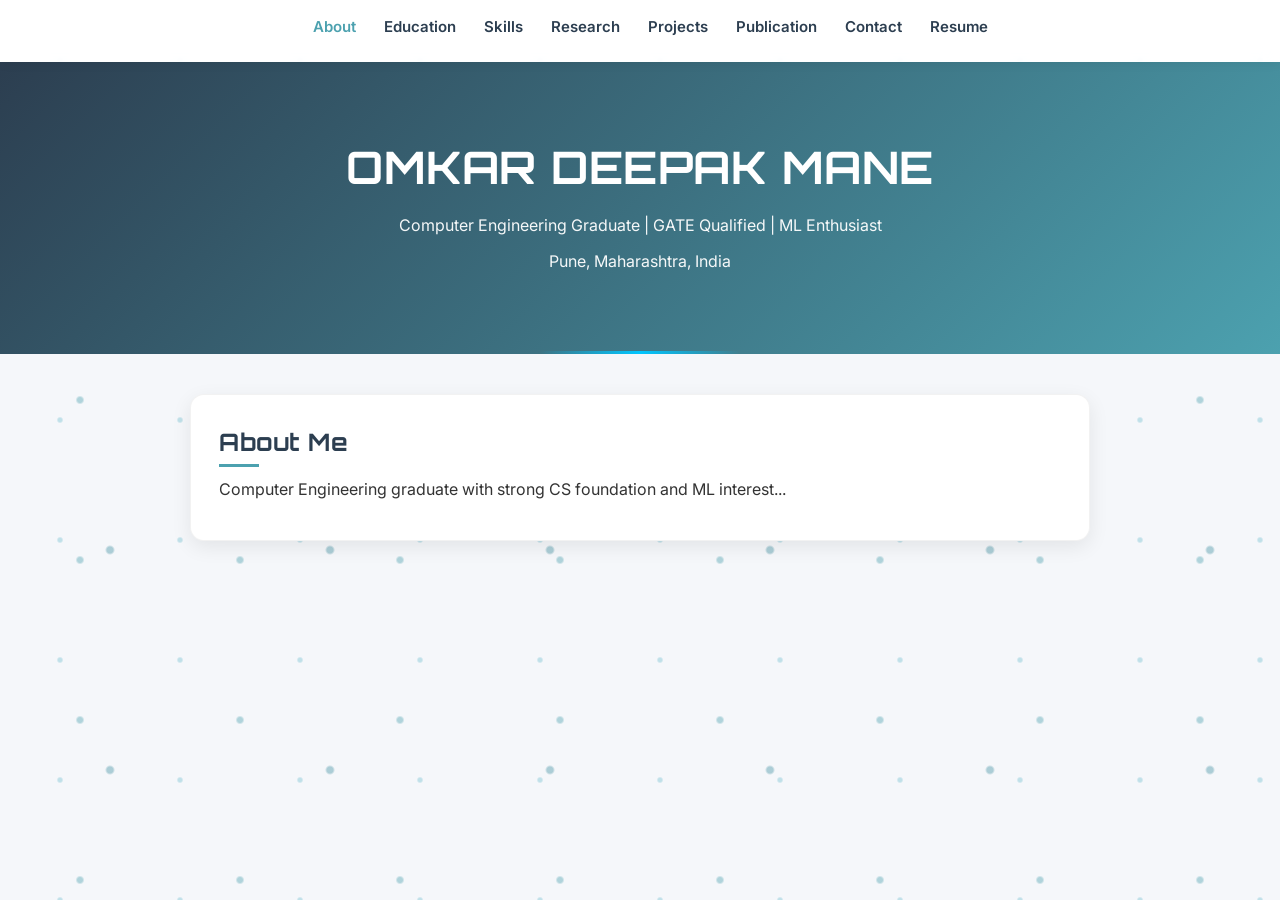
<file: index.html>
<!DOCTYPE html>
<html lang="en">
<head>
    <meta charset="UTF-8">
    <meta name="viewport" content="width=device-width, initial-scale=1.0">
    <title>Omkar Mane | About</title>
    <link rel="stylesheet" href="style.css">
</head>

<body>

<nav>
    <ul>
        <li><a href="index.html" class="active">About</a></li>
        <li><a href="education.html">Education</a></li>
        <li><a href="skills.html">Skills</a></li>
        <li><a href="research.html">Research</a></li>
        <li><a href="projects.html">Projects</a></li>
        <li><a href="publication.html">Publication</a></li>
        <li><a href="contact.html">Contact</a></li>
        <li><a href="resume.html">Resume</a></li>
    </ul>
</nav>
<header>
    <h1>OMKAR DEEPAK MANE</h1>
    <p>Computer Engineering Graduate | GATE Qualified | ML Enthusiast</p>
    <p>Pune, Maharashtra, India</p>
</header>

<section>
    <h2>About Me</h2>
    <p>Computer Engineering graduate with strong CS foundation and ML interest...</p>
</section>
    
</body>
</html>
</file>
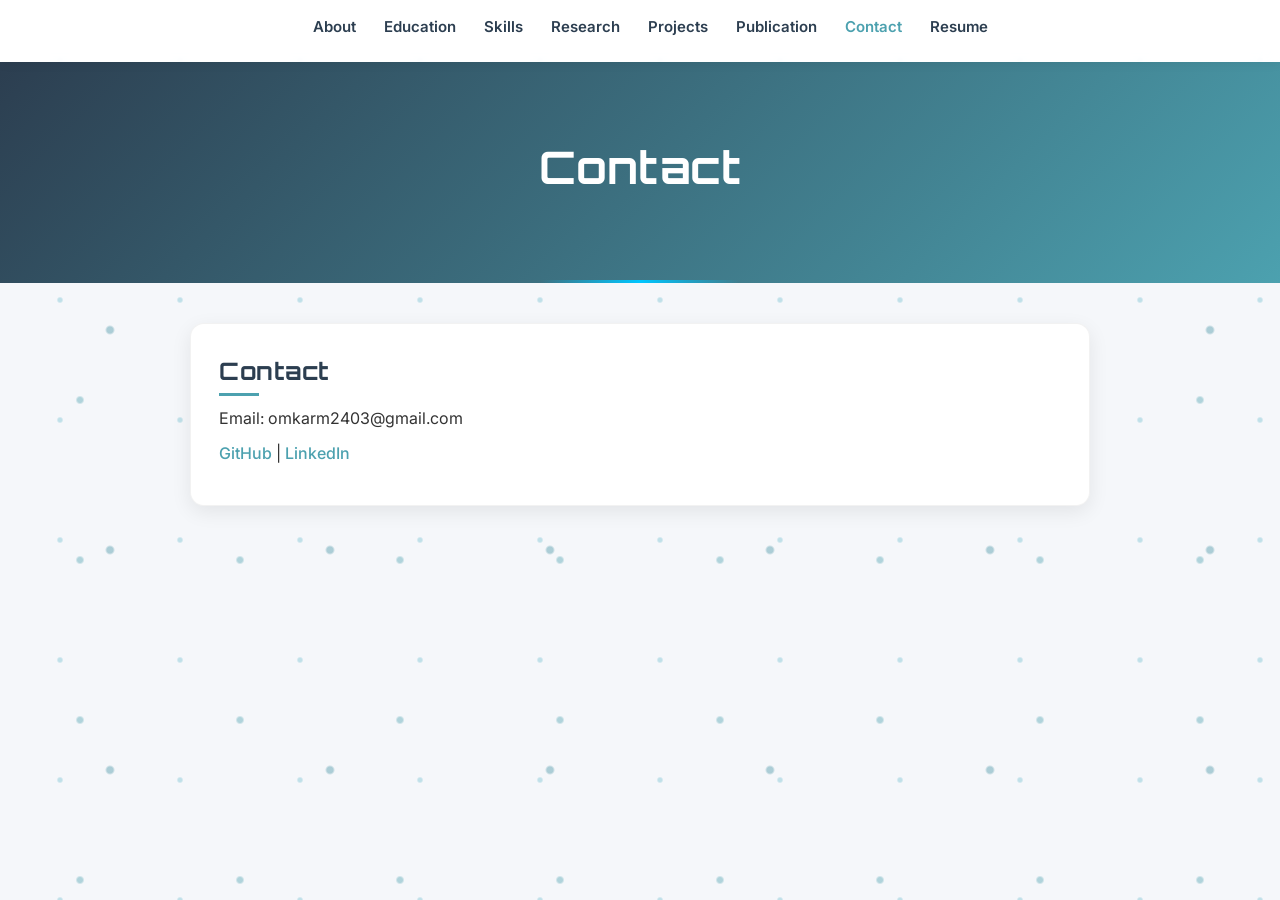
<file: contact.html>
<!DOCTYPE html>
<html>
<head>
<title>Contact</title>
<meta name="viewport" content="width=device-width, initial-scale=1.0">
<link rel="stylesheet" href="style.css">
</head>

<body>

<!-- NAVBAR -->
<nav>
    <ul>
        <li><a href="index.html">About</a></li>
        <li><a href="education.html">Education</a></li>
        <li><a href="skills.html">Skills</a></li>
        <li><a href="research.html">Research</a></li>
        <li><a href="projects.html">Projects</a></li>
        <li><a href="publication.html">Publication</a></li>
        <li><a href="contact.html" class="active">Contact</a></li>
        <li><a href="resume.html">Resume</a></li>
    </ul>
</nav>

<header><h1>Contact</h1></header>
<section>
<h2>Contact</h2>
<p>Email: omkarm2403@gmail.com</p>
<p>
    <a href="https://github.com/maneom" target="_blank">GitHub</a> |
    <a href="https://www.linkedin.com/in/omkar-mane-54509a407/" target="_blank">LinkedIn</a>
</p>
</section>
    
</body>
</html>
</file>
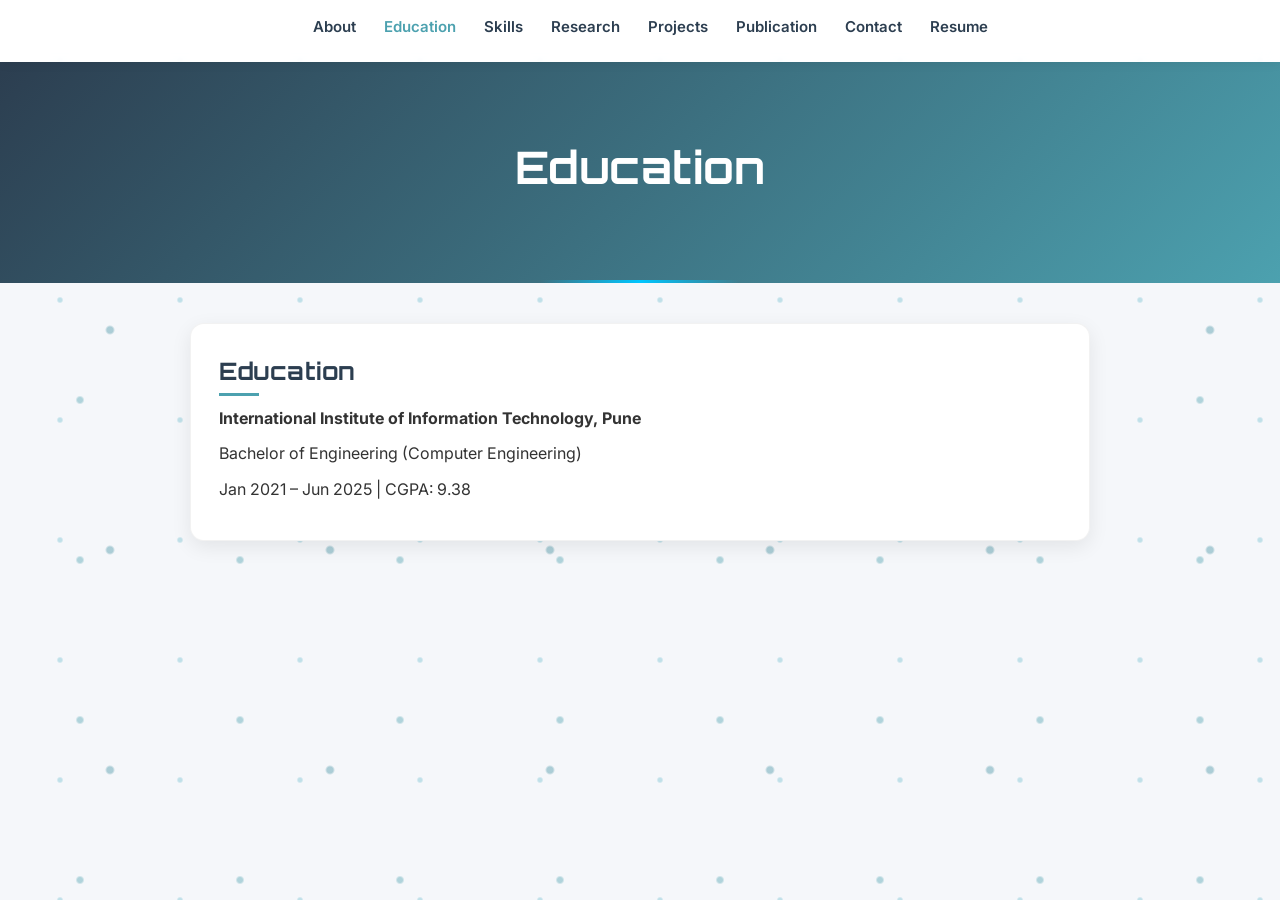
<file: education.html>
<!DOCTYPE html>
<html lang="en">
<head>
    <meta charset="UTF-8">
    <meta name="viewport" content="width=device-width, initial-scale=1.0">
    <title>Education | Omkar Mane</title>
    <link rel="stylesheet" href="style.css">
</head>

<body>

<!-- NAVBAR -->
<nav>
    <ul>
        <li><a href="index.html">About</a></li>
        <li><a href="education.html" class="active">Education</a></li>
        <li><a href="skills.html">Skills</a></li>
        <li><a href="research.html">Research</a></li>
        <li><a href="projects.html">Projects</a></li>
        <li><a href="publication.html">Publication</a></li>
        <li><a href="contact.html">Contact</a></li>
        <li><a href="resume.html">Resume</a></li>
    </ul>
</nav>

<header><h1>Education</h1></header>
<section>
<h2>Education</h2>
<p><b>International Institute of Information Technology, Pune</b></p>
    <p>Bachelor of Engineering (Computer Engineering)</p>
    <p>Jan 2021 – Jun 2025 | CGPA: 9.38</p>
</section>

</body>
</html>
</file>
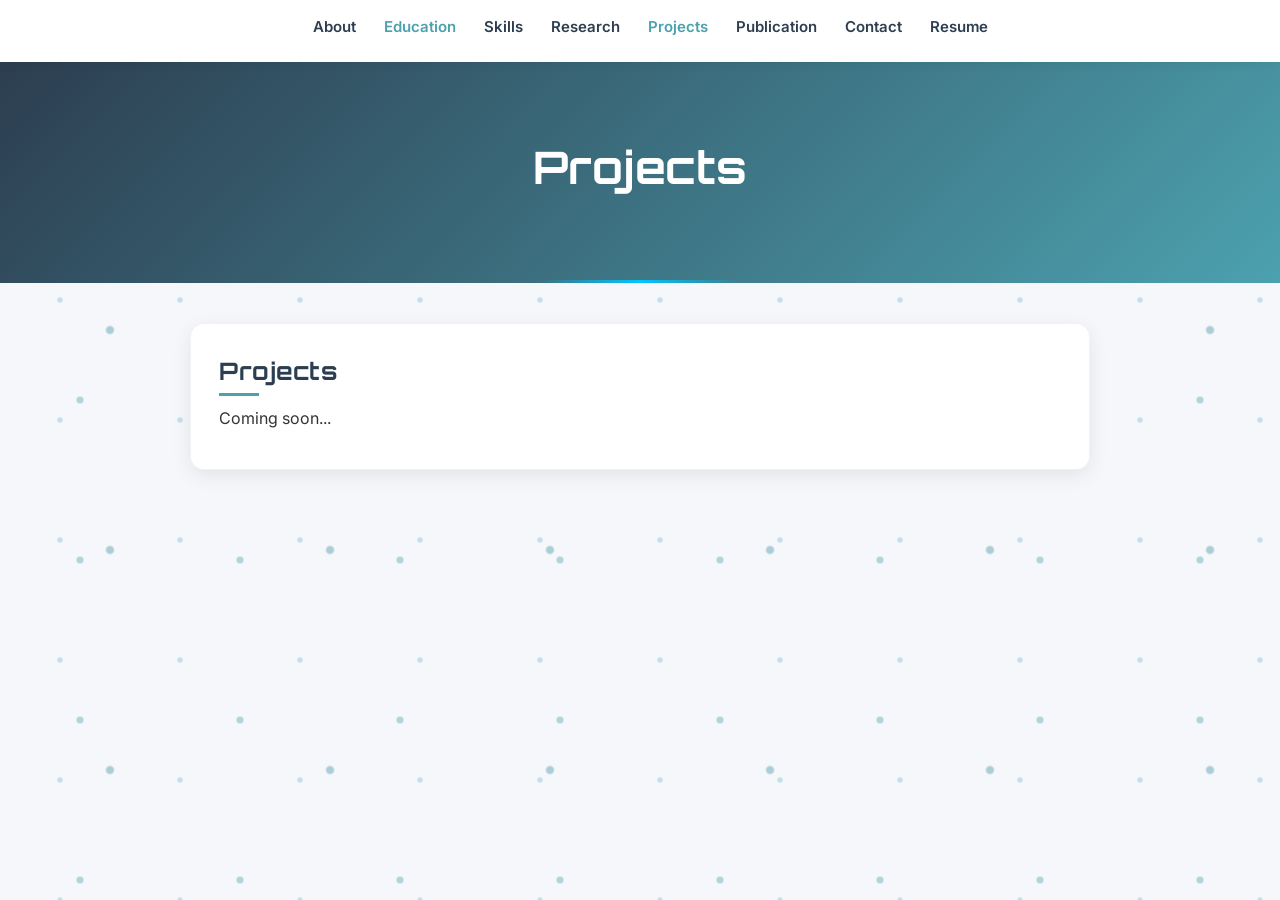
<file: projects.html>
<!DOCTYPE html>
<html>
<head>
<title>Projects</title>
<meta name="viewport" content="width=device-width, initial-scale=1.0">
<link rel="stylesheet" href="style.css">
</head>

<body>

<!-- NAVBAR -->
<nav>
    <ul>
        <li><a href="index.html">About</a></li>
        <li><a href="education.html" class="active">Education</a></li>
        <li><a href="skills.html">Skills</a></li>
        <li><a href="research.html">Research</a></li>
        <li><a href="projects.html" class="active" >Projects</a></li>
        <li><a href="publication.html">Publication</a></li>
        <li><a href="contact.html">Contact</a></li>
        <li><a href="resume.html">Resume</a></li>
    </ul>
</nav>

<header><h1>Projects</h1></header>
<section>
<h2>Projects</h2>
<p>Coming soon...</p>
</section>

</body>
</html>
</file>
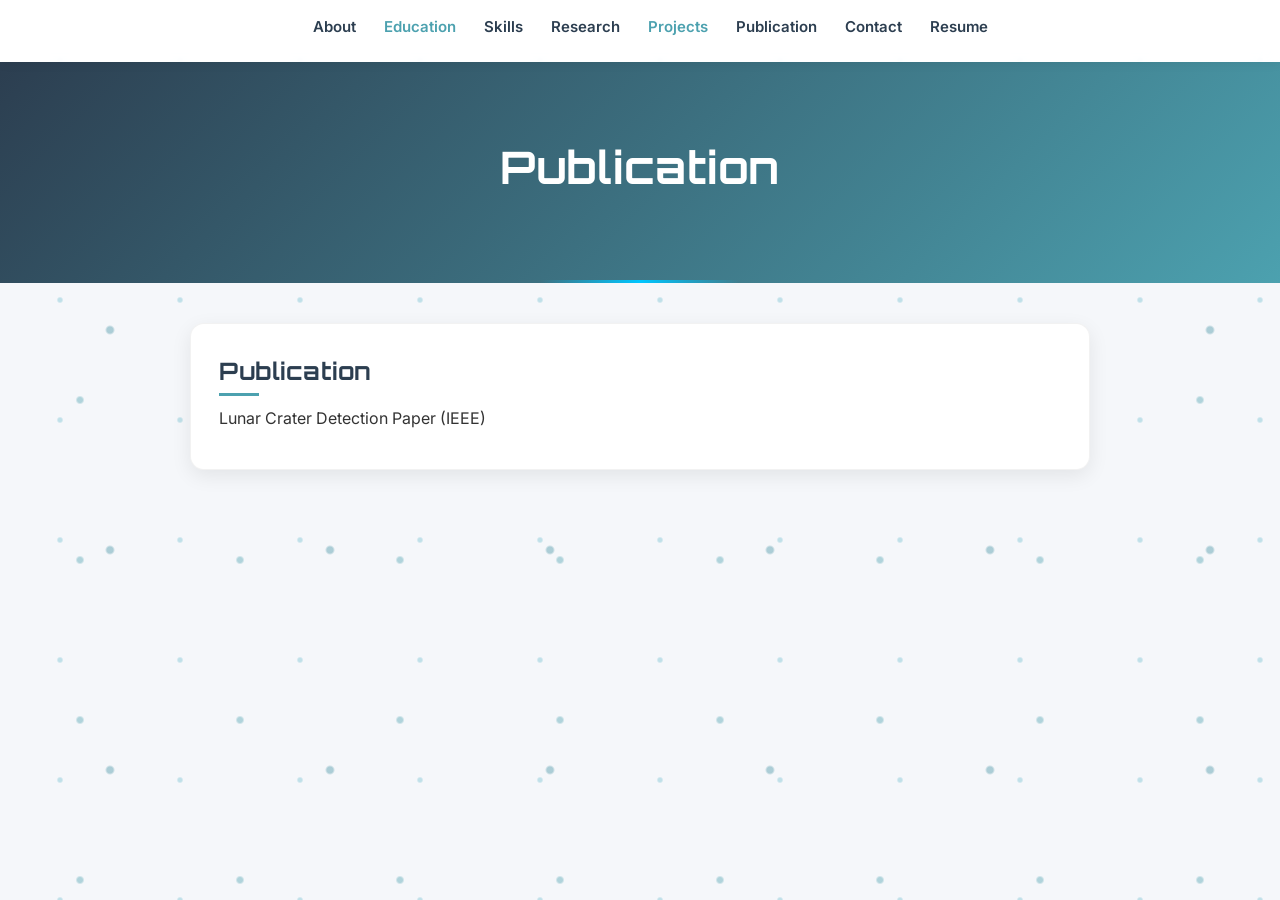
<file: publication.html>
<!DOCTYPE html>
<html>
<head>
<title>Publication</title>
<meta name="viewport" content="width=device-width, initial-scale=1.0">
<link rel="stylesheet" href="style.css">
</head>

<body>

<!-- NAVBAR -->
<nav>
    <ul>
        <li><a href="index.html">About</a></li>
        <li><a href="education.html" class="active">Education</a></li>
        <li><a href="skills.html">Skills</a></li>
        <li><a href="research.html">Research</a></li>
        <li><a href="projects.html" class="active">Projects</a></li>
        <li><a href="publication.html">Publication</a></li>
        <li><a href="contact.html">Contact</a></li>
        <li><a href="resume.html">Resume</a></li>
    </ul>
</nav>

<header><h1>Publication</h1></header>
<section>
<h2>Publication</h2>
<p>Lunar Crater Detection Paper (IEEE)</p>
</section>
    
</body>
</html>
</file>
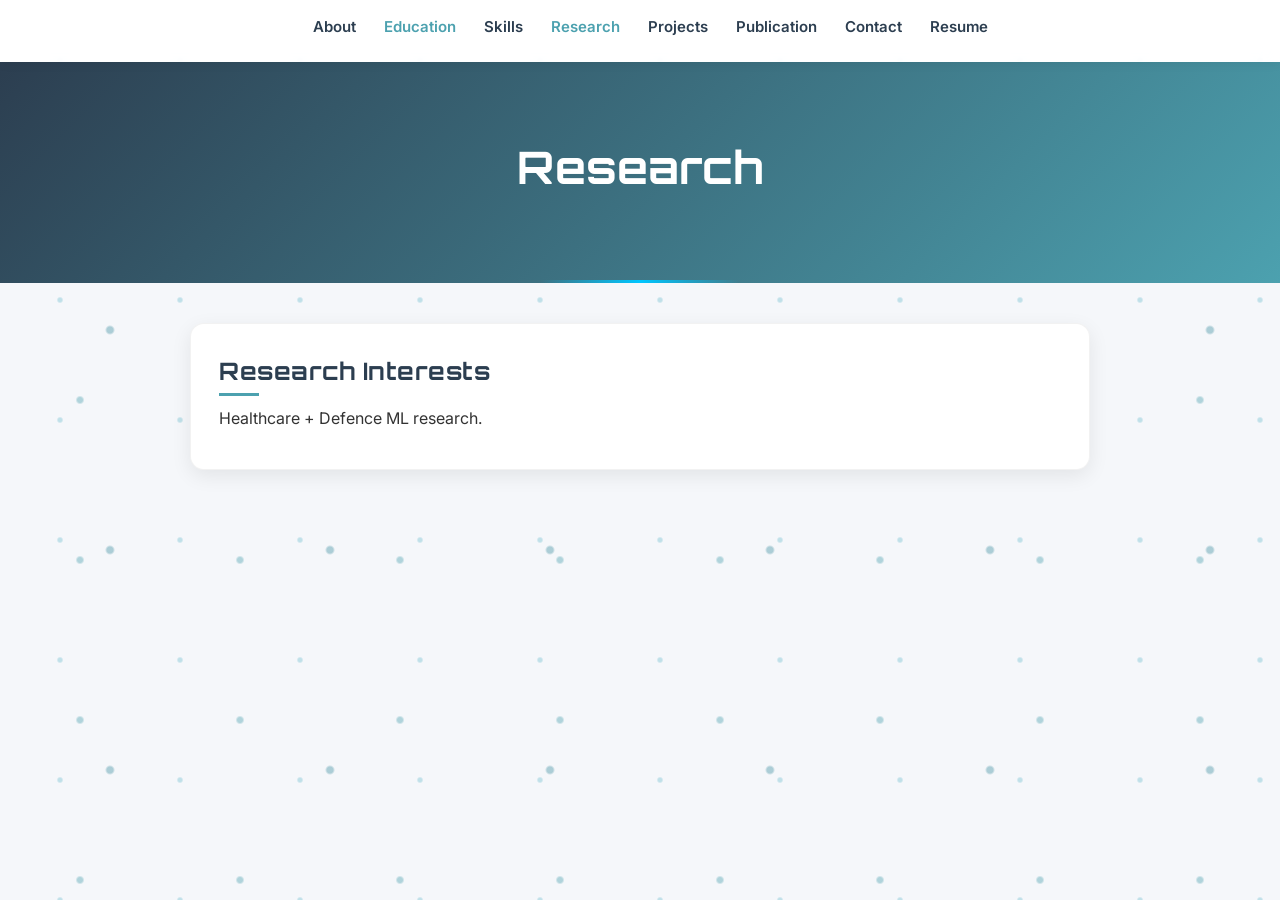
<file: research.html>
<!DOCTYPE html>
<html>
<head>
<title>Research</title>
<meta name="viewport" content="width=device-width, initial-scale=1.0">
<link rel="stylesheet" href="style.css">
</head>

<body>

<!-- NAVBAR -->
<nav>
    <ul>
        <li><a href="index.html">About</a></li>
        <li><a href="education.html" class="active">Education</a></li>
        <li><a href="skills.html">Skills</a></li>
        <li><a href="research.html" class="active">Research</a></li>
        <li><a href="projects.html">Projects</a></li>
        <li><a href="publication.html">Publication</a></li>
        <li><a href="contact.html">Contact</a></li>
        <li><a href="resume.html">Resume</a></li>
    </ul>
</nav>

<header><h1>Research</h1></header>
<section>
<h2>Research Interests</h2>
<p>Healthcare + Defence ML research.</p>
</section>

</body>
</html>
</file>
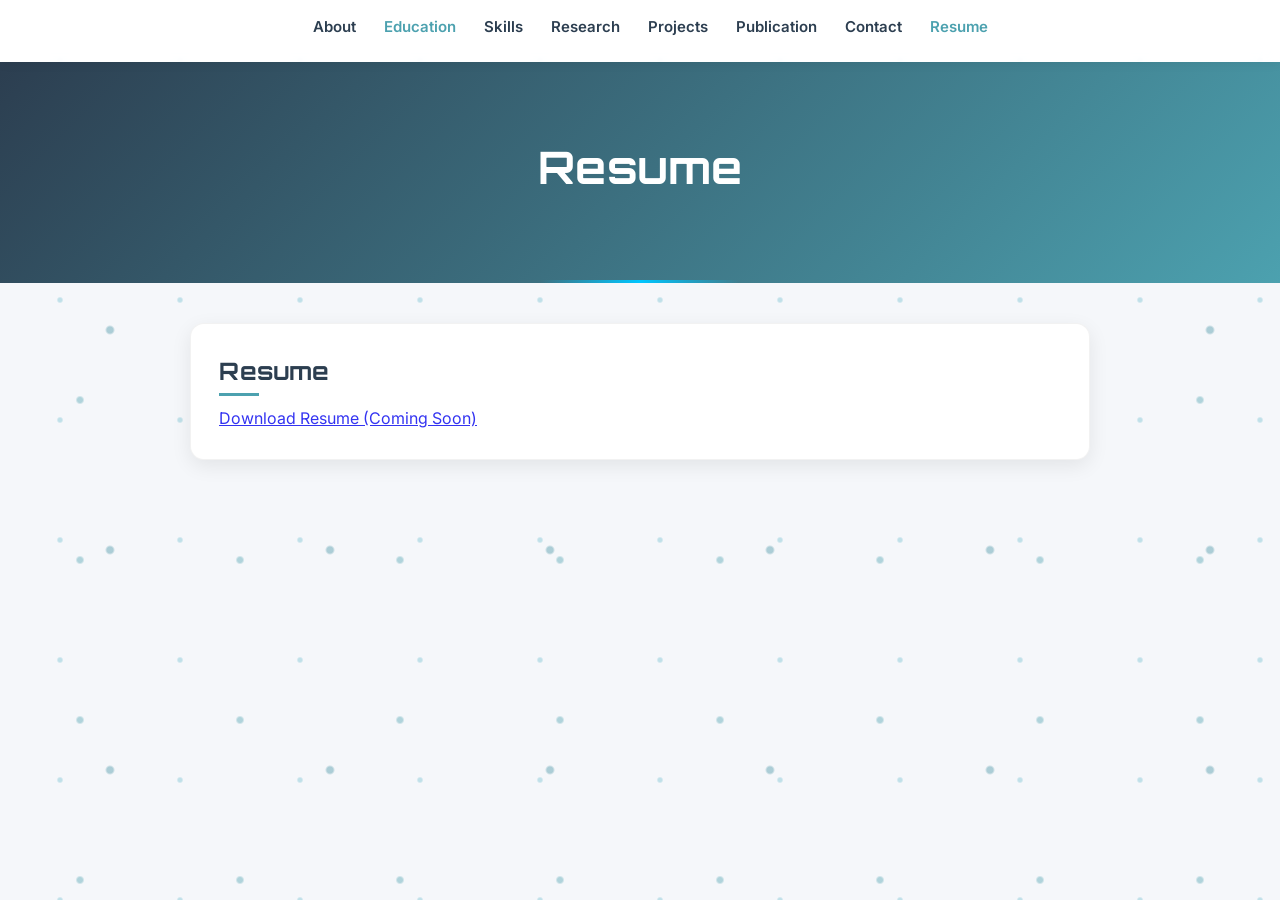
<file: resume.html>
<!DOCTYPE html>
<html>
<head>
<title>Resume</title>
<meta name="viewport" content="width=device-width, initial-scale=1.0">
<link rel="stylesheet" href="style.css">
</head>

<body>

<!-- NAVBAR -->
<nav>
    <ul>
        <li><a href="index.html">About</a></li>
        <li><a href="education.html" class="active">Education</a></li>
        <li><a href="skills.html">Skills</a></li>
        <li><a href="research.html">Research</a></li>
        <li><a href="projects.html">Projects</a></li>
        <li><a href="publication.html">Publication</a></li>
        <li><a href="contact.html">Contact</a></li>
        <li><a href="resume.html" class="active" >Resume</a></li>
    </ul>
</nav>

<header><h1>Resume</h1></header>
<section>
    <h2>Resume</h2>
    <a href="#" class="disabled-btn">Download Resume (Coming Soon)</a>
</section>
    
</body>
</html>
</file>
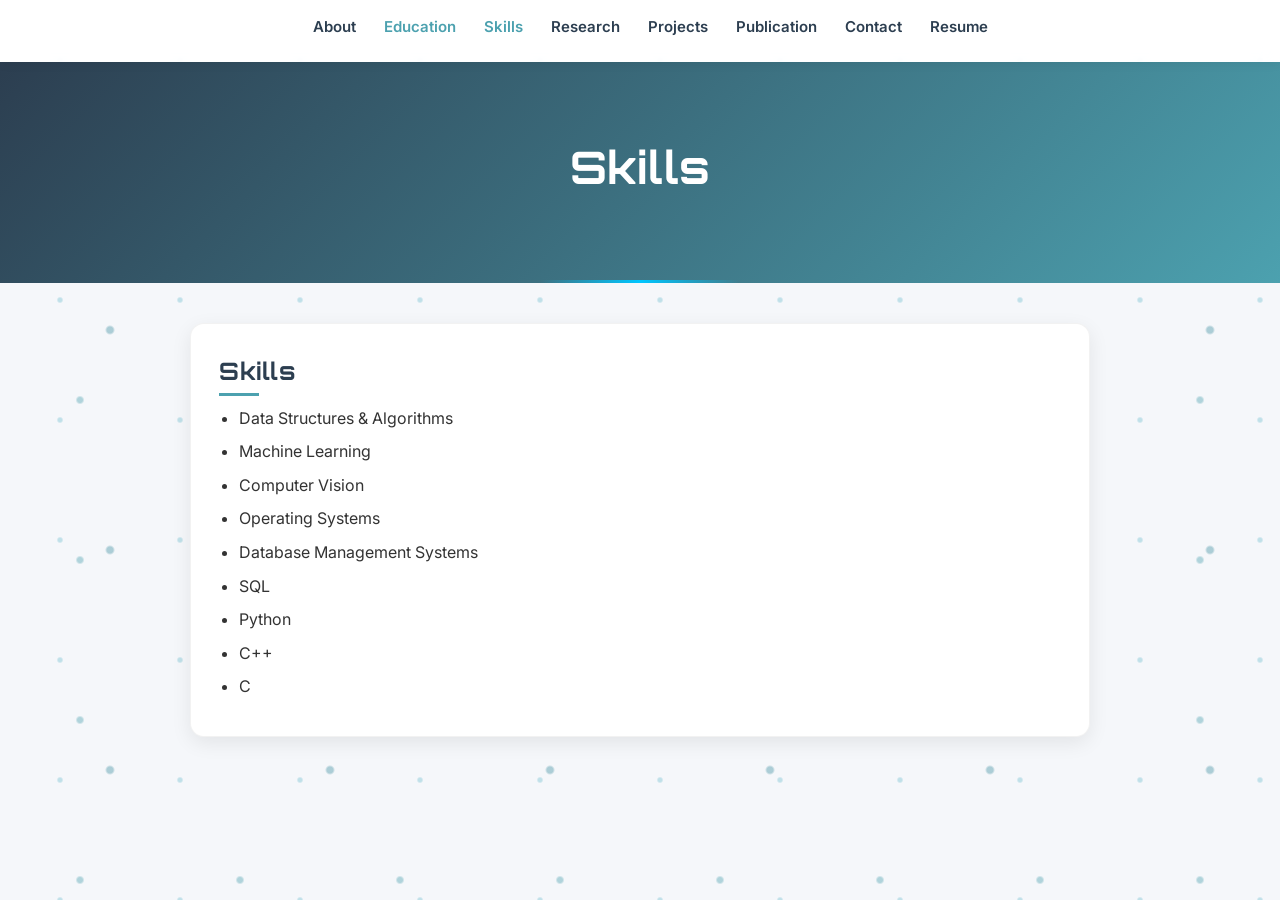
<file: skills.html>
<!DOCTYPE html>
<html>
<head>
<title>Skills</title>
<meta name="viewport" content="width=device-width, initial-scale=1.0">
<link rel="stylesheet" href="style.css">
</head>

<body>

<!-- NAVBAR -->
<nav>
    <ul>
        <li><a href="index.html">About</a></li>
        <li><a href="education.html" class="active">Education</a></li>
        <li><a href="skills.html" class="active">Skills</a></li>
        <li><a href="research.html">Research</a></li>
        <li><a href="projects.html">Projects</a></li>
        <li><a href="publication.html">Publication</a></li>
        <li><a href="contact.html">Contact</a></li>
        <li><a href="resume.html">Resume</a></li>
    </ul>
</nav>

<header><h1>Skills</h1></header>

<section>
<h2>Skills</h2>
<ul>
        <li>Data Structures & Algorithms</li>
        <li>Machine Learning</li>
        <li>Computer Vision</li>
        <li>Operating Systems</li>
        <li>Database Management Systems</li>
        <li>SQL</li>
        <li>Python</li>
        <li>C++</li>
        <li>C</li>
</ul>
</section>

</body>
</html>
</file>
<file: style.css>
/* GOOGLE FONTS */
@import url('https://fonts.googleapis.com/css2?family=Orbitron:wght@500;700&family=Inter:wght@300;400;500&display=swap');

/* RESET */
*{
    margin:0;
    padding:0;
    box-sizing:border-box;
}

/* BODY */
body{
    font-family:'Inter',sans-serif;
    background:#f5f7fa;
    color:#333;
    line-height:1.6;
    overflow-x:hidden;
    position:relative;
}

/* FUTURISTIC FONT */
h1,h2{
    font-family:'Orbitron',sans-serif;
    letter-spacing:0.5px;
}

/* ASTEROID BACKGROUND */
body::before{
    content:"";
    position:fixed;
    top:0;
    left:0;
    width:200%;
    height:200%;
    z-index:-1;

    background:
        radial-gradient(circle, rgba(76,161,175,0.9) 2.5px, transparent 4.5px),
        radial-gradient(circle, rgba(44,130,150,0.8) 3px, transparent 5px),
        radial-gradient(circle, rgba(90,180,200,0.75) 1.8px, transparent 3.5px);

    background-size:
        160px 160px,
        220px 220px,
        120px 120px;

    opacity:0.45;

    animation:asteroidMove 70s linear infinite;
}

/* ASTEROID ANIMATION */
@keyframes asteroidMove{
    0%{
        transform:translate(0,0);
    }
    100%{
        transform:translate(-300px,-200px);
    }
}

/* NAVBAR */
nav{
    position:sticky;
    top:0;
    z-index:1000;

    background:rgba(255,255,255,0.92);
    backdrop-filter:blur(10px);

    padding:14px 20px;

    box-shadow:0 2px 10px rgba(0,0,0,0.06);
}

/* NAV LIST */
nav ul{
    list-style:none;

    display:flex;
    justify-content:center;
    align-items:center;
    flex-wrap:wrap;

    gap:28px;
}

/* NAV LINKS */
nav a{
    text-decoration:none;
    color:#2c3e50;

    font-size:15px;
    font-weight:600;

    position:relative;
    transition:0.3s ease;
}

/* UNDERLINE EFFECT */
nav a::after{
    content:"";

    position:absolute;
    left:0;
    bottom:-5px;

    width:0%;
    height:2px;

    background:#4ca1af;

    transition:width 0.3s ease;
}

nav a:hover::after{
    width:100%;
}

/* ACTIVE PAGE */
nav a.active{
    color:#4ca1af;
}

/* HEADER */
header{
    background:linear-gradient(135deg,#2c3e50,#4ca1af);
    color:white;
    text-align:center;

    padding:70px 20px;

    position:relative;
    overflow:hidden;
}

/* GLOW LINE */
header::after{
    content:"";
    position:absolute;

    bottom:0;
    left:50%;

    width:200px;
    height:3px;

    background:linear-gradient(
        90deg,
        transparent,
        #00c6ff,
        transparent
    );

    transform:translateX(-50%);

    animation:glowLine 3s infinite;
}

/* GLOW ANIMATION */
@keyframes glowLine{
    0%{
        opacity:0.3;
        width:100px;
    }

    50%{
        opacity:1;
        width:300px;
    }

    100%{
        opacity:0.3;
        width:100px;
    }
}

/* HEADER TEXT */
header h1{
    font-size:2.8rem;
    margin-bottom:10px;
}

header p{
    margin-top:8px;
    opacity:0.95;
    font-size:1rem;
}

/* SECTION CARD */
section{
    background:white;

    margin:30px auto;
    padding:28px;

    width:85%;
    max-width:900px;

    border-radius:14px;

    border:1px solid rgba(0,0,0,0.05);

    box-shadow:
        0 6px 20px rgba(0,0,0,0.08);

    transition:all 0.3s ease;

    opacity:0;
    transform:translateY(30px);

    animation:fadeUp 0.8s ease forwards;
}

/* STAGGER EFFECT */
section:nth-of-type(1){
    animation-delay:0.2s;
}

section:nth-of-type(2){
    animation-delay:0.4s;
}

section:nth-of-type(3){
    animation-delay:0.6s;
}

section:nth-of-type(4){
    animation-delay:0.8s;
}

section:nth-of-type(5){
    animation-delay:1s;
}

/* CARD HOVER */
section:hover{
    transform:translateY(-6px) scale(1.01);

    box-shadow:
        0 10px 30px rgba(76,161,175,0.25);
}

/* SECTION HEADING */
h2{
    margin-bottom:15px;
    color:#2c3e50;
    position:relative;
}

/* UNDERLINE */
h2::after{
    content:"";

    position:absolute;
    left:0;
    bottom:-5px;

    width:40px;
    height:3px;

    background:#4ca1af;

    transition:0.3s;
}

section:hover h2::after{
    width:80px;
}

/* TEXT */
p{
    margin-bottom:10px;
}

/* LIST */
ul{
    padding-left:20px;
}

li{
    margin-bottom:8px;
}

/* NORMAL LINKS */
section p a{
    color:#4ca1af;
    text-decoration:none;
    font-weight:500;
}

section p a:hover{
    text-decoration:underline;
}

/* RESUME BUTTON */
.resume-btn{
    display:inline-block;

    margin-top:10px;
    padding:10px 18px;

    background:linear-gradient(
        90deg,
        #4ca1af,
        #2c3e50
    );

    color:white !important;

    border-radius:6px;

    transition:0.3s ease;
}

.resume-btn:hover{
    transform:scale(1.05);
}

/* DISABLED BUTTON */
.disabled-btn{
    cursor:not-allowed;
    opacity:0.8;
}

/* FOOTER */
footer{
    text-align:center;

    padding:20px;

    background:#2c3e50;
    color:white;

    margin-top:30px;
}

/* SECTION ANIMATION */
@keyframes fadeUp{
    to{
        opacity:1;
        transform:translateY(0);
    }
}

/* =========================================
   MOBILE ONLY: Overlap & Spacing
   ========================================= */
@media screen and (max-width: 768px) {
    
    /* 1. NAVBAR: Fix spacing for small screens */
    nav ul {
        gap: 8px 12px;
        padding: 10px 5px;
        justify-content: center;
    }

    nav a {
        font-size: 11px;
    }

    /* 2. HEADER: Increase bottom padding to create room for overlap */
    header {
        padding: 50px 20px 80px 20px; 
    }

    header h1 {
        font-size: 1.4rem;
        color: #ffffff;
    }

    header p {
        font-size: 0.85rem;
        color: rgba(255, 255, 255, 0.9);
        display: block; /* Ensures info below name stays visible */
    }

    /* 3. MOBILE OVERLAP: Only triggers on screens < 768px */
    section {
        width: 92%;
        margin: -50px auto 30px auto !important; /* Pulls card UP only on mobile */
        padding: 20px;
        border-radius: 15px;
        position: relative;
        z-index: 10;
        background: #fff;
        box-shadow: 0 10px 30px rgba(0,0,0,0.15);
        
        /* Reset any desktop animations that might hide the card */
        opacity: 1 !important;
        transform: translateY(0) !important;
        animation: none !important;
    }

    h2 {
        font-size: 1.2rem;
        border-left: 4px solid #4ca1af;
        padding-left: 10px;
    }
    
    h2::after { display: none; }
}

/* =========================================
   DESKTOP FIX: Ensure NO overlap on large screens
   ========================================= */
@media screen and (min-width: 769px) {
    section {
        margin: 40px auto !important; /* Forces normal spacing on desktop */
        width: 85%;
        max-width: 900px;
    }
}
</file>
